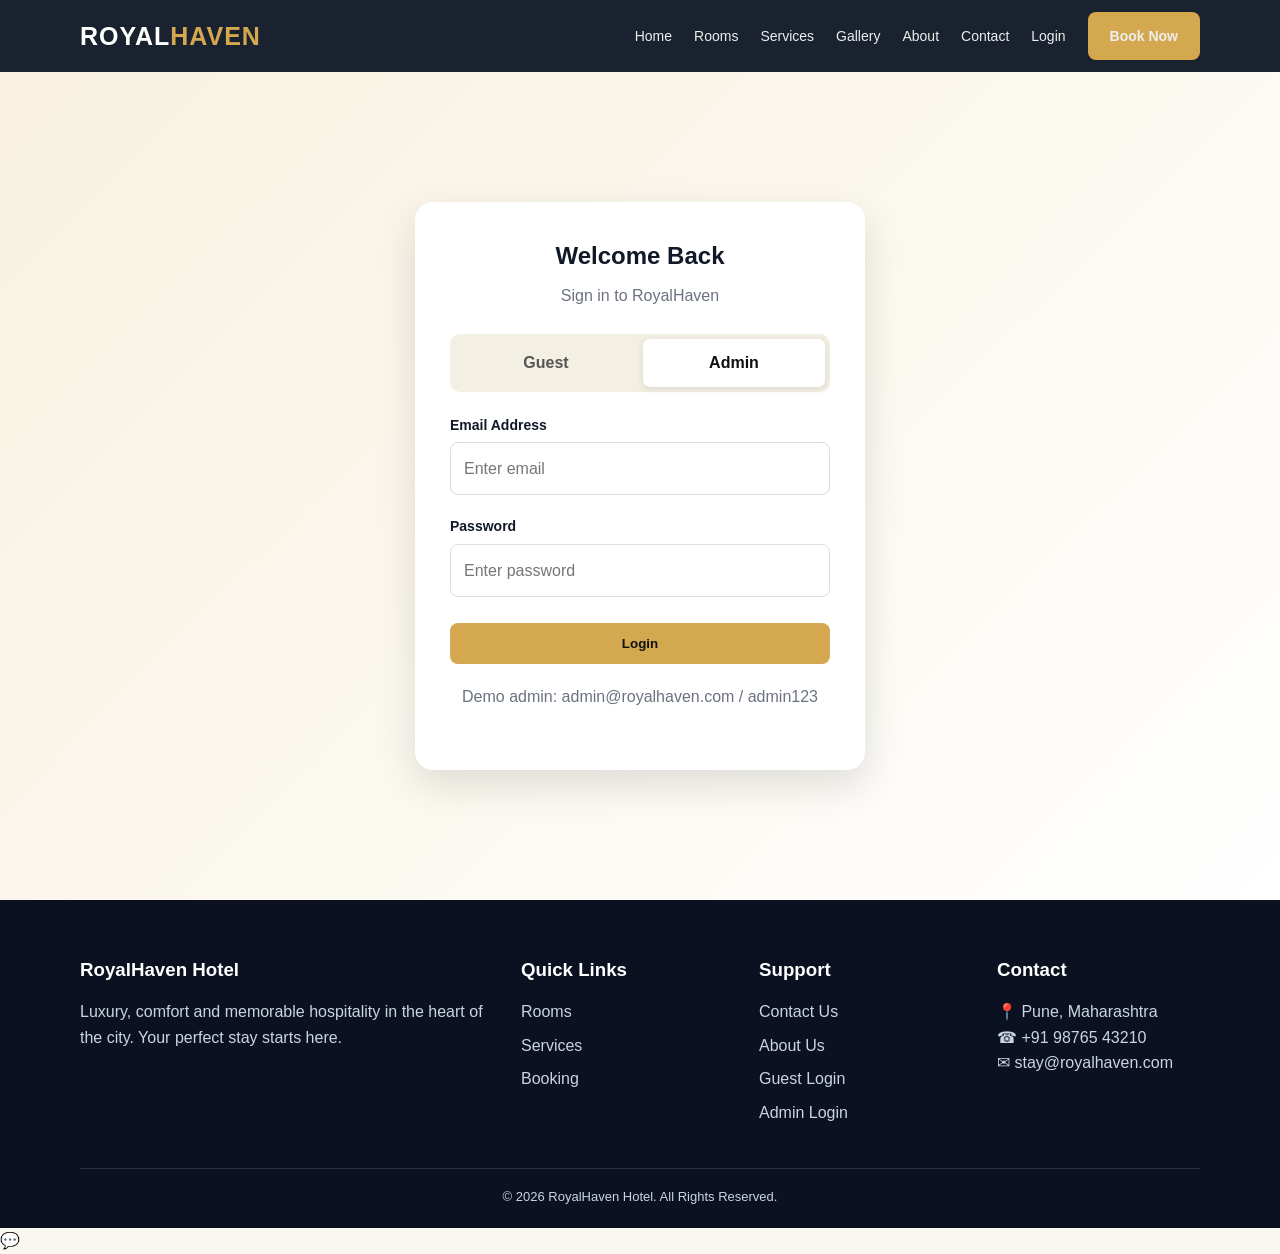
<file: admin.html>
<!DOCTYPE html>
<html lang="en"><head><meta charset="UTF-8"><meta name="viewport" content="width=device-width,initial-scale=1.0">
<title>Admin |  RoyalHaven Hotel</title>
<style>
:root{
  --gold:#d4a84f;--gold2:#f2d28a;--dark:#111827;--dark2:#1f2937;
  --cream:#faf7f0;--white:#fff;--muted:#6b7280;--shadow:0 15px 40px rgba(0,0,0,.12);
}
*{margin:0;padding:0;box-sizing:border-box}
html{scroll-behavior:smooth}
body{font-family:Arial,Helvetica,sans-serif;color:var(--dark);background:var(--cream);line-height:1.6}
a{text-decoration:none;color:inherit}
img{max-width:100%;display:block}
.container{width:min(1120px,92%);margin:auto}
.navbar{position:sticky;top:0;z-index:1000;background:rgba(17,24,39,.96);backdrop-filter:blur(10px);color:#fff}
.nav-inner{min-height:72px;display:flex;align-items:center;justify-content:space-between;gap:20px}
.logo{font-size:25px;font-weight:800;letter-spacing:1px}.logo span{color:var(--gold)}
.nav-links{display:flex;gap:22px;list-style:none;align-items:center;flex-wrap:wrap}
.nav-links a{font-size:14px;color:#eee;transition:.3s}.nav-links a:hover{color:var(--gold);transform:translateY(-2px)}
.btn{display:inline-block;padding:13px 22px;border-radius:8px;background:var(--gold);color:#111;font-weight:700;border:0;cursor:pointer;transition:.3s}
.btn:hover{transform:translateY(-3px);box-shadow:0 10px 22px rgba(212,168,79,.3)}
.btn-outline{background:transparent;color:#fff;border:1px solid var(--gold)}
.hero{min-height:88vh;background:linear-gradient(90deg,rgba(0,0,0,.72),rgba(0,0,0,.2)),url('https://images.unsplash.com/photo-1566073771259-6a8506099945?auto=format&fit=crop&w=1800&q=85') center/cover;display:grid;place-items:center;color:#fff;text-align:center}
.hero-content{animation:fadeUp 1s ease both}
.hero h1{font-size:clamp(40px,7vw,76px);line-height:1.05;margin-bottom:18px}
.hero p{font-size:18px;max-width:680px;margin:0 auto 28px;color:#eee}
.badge{display:inline-block;color:var(--gold2);letter-spacing:3px;font-size:13px;font-weight:700;margin-bottom:14px}
.section{padding:80px 0}.section-title{text-align:center;margin-bottom:42px}.section-title h2{font-size:38px;margin-bottom:10px}.section-title p{color:var(--muted)}
.grid{display:grid;gap:25px}.grid-3{grid-template-columns:repeat(3,1fr)}.grid-2{grid-template-columns:repeat(2,1fr)}
.card{background:#fff;border-radius:16px;overflow:hidden;box-shadow:var(--shadow);transition:.35s}.card:hover{transform:translateY(-8px)}
.card-body{padding:23px}.card h3{margin-bottom:8px;font-size:22px}.muted{color:var(--muted)}
.card img{height:230px;width:100%;object-fit:cover}
.price{font-size:22px;color:#a8781f;font-weight:800;margin:10px 0}.price small{font-size:13px;color:var(--muted);font-weight:400}
.features{display:flex;gap:9px;flex-wrap:wrap;margin:15px 0}.pill{background:#f4efe3;padding:6px 10px;border-radius:20px;font-size:12px}
.banner{padding:70px 0;background:linear-gradient(120deg,#111827,#374151);color:#fff;text-align:center}
.page-head{padding:90px 0;background:linear-gradient(90deg,rgba(0,0,0,.72),rgba(0,0,0,.3)),url('https://images.unsplash.com/photo-1551882547-ff40c63fe5fa?auto=format&fit=crop&w=1800&q=80') center/cover;color:#fff;text-align:center}
.page-head h1{font-size:52px}.page-head p{color:#ddd}
.form-card{background:#fff;padding:30px;border-radius:16px;box-shadow:var(--shadow)}
.form-grid{display:grid;grid-template-columns:repeat(2,1fr);gap:18px}
label{font-weight:700;font-size:14px;display:block;margin-bottom:6px}
input,select,textarea{width:100%;padding:13px;border:1px solid #ddd;border-radius:8px;outline:none;font:inherit;background:#fff}
input:focus,select:focus,textarea:focus{border-color:var(--gold);box-shadow:0 0 0 3px rgba(212,168,79,.12)}
textarea{min-height:140px;resize:vertical}.full{grid-column:1/-1}
.footer{background:#0b1120;color:#cbd5e1;padding:55px 0 20px}.footer-grid{display:grid;grid-template-columns:2fr 1fr 1fr 1fr;gap:35px}.footer h3{color:#fff;margin-bottom:14px}.footer a{display:block;margin:8px 0;color:#cbd5e1}.footer a:hover{color:var(--gold)}.copyright{text-align:center;border-top:1px solid #273244;margin-top:35px;padding-top:18px;font-size:13px}
.stat{background:#fff;padding:28px;border-radius:14px;text-align:center;box-shadow:var(--shadow)}.stat h3{font-size:34px;color:#a8781f}
.quote{background:#fff;padding:28px;border-left:4px solid var(--gold);box-shadow:var(--shadow);border-radius:12px}
.gallery{display:grid;grid-template-columns:repeat(4,1fr);gap:14px}.gallery img{height:230px;width:100%;object-fit:cover;border-radius:12px;transition:.4s}.gallery img:hover{transform:scale(1.04);filter:brightness(.8)}
.icon{font-size:30px;margin-bottom:10px}.center{text-align:center}
.auth{min-height:calc(100vh - 72px);display:grid;place-items:center;padding:50px 0;background:linear-gradient(135deg,#f8f1df,#fff)}
.auth-box{width:min(450px,92%);background:#fff;padding:35px;border-radius:18px;box-shadow:var(--shadow)}
.auth-box h1{text-align:center;margin-bottom:8px}.auth-box .muted{text-align:center;margin-bottom:25px}
.mt{margin-top:20px}
@keyframes fadeUp{from{opacity:0;transform:translateY(35px)}to{opacity:1;transform:translateY(0)}}
@keyframes float{0%,100%{transform:translateY(0)}50%{transform:translateY(-10px)}}
.float{animation:float 3s ease-in-out infinite}
@media(max-width:850px){
 .nav-inner{padding:12px 0;align-items:flex-start}.nav-links{gap:12px}
 .grid-3,.grid-2,.footer-grid{grid-template-columns:1fr}
 .form-grid{grid-template-columns:1fr}.full{grid-column:auto}
 .gallery{grid-template-columns:repeat(2,1fr)}.page-head h1{font-size:40px}
}
@media(max-width:520px){.nav-links{font-size:12px}.logo{font-size:20px}.hero{min-height:78vh}.section{padding:55px 0}.gallery{grid-template-columns:1fr}}
</style><link rel="stylesheet" href="css/extra.css">
<script src="js/app.js"></script>
</head><body>
<nav class="navbar"><div class="container nav-inner">
<a class="logo" href="index.html">ROYAL<span>HAVEN</span></a>
<ul class="nav-links">
<li><a href="index.html">Home</a></li><li><a href="rooms.html">Rooms</a></li>
<li><a href="services.html">Services</a></li><li><a href="gallery.html">Gallery</a></li>
<li><a href="about.html">About</a></li><li><a href="contact.html">Contact</a></li>
<li><a class="btn" href="booking.html">Book Now</a></li>
</ul></div></nav>
<section class="page-head"><div class="container"><h1>Admin Dashboard</h1><p>Manage bookings, pickups and guests</p></div></section>
<section class="section"><div class="container">
<div class="dash-stats" id="st"></div>
<h2>Bookings</h2><div class="scroll"><table class="tbl"><thead><tr><th>ID</th><th>Guest</th><th>Room</th><th>Dates</th><th>Pickup</th><th>Payment</th><th>Status</th><th>Actions</th></tr></thead><tbody id="bt"></tbody></table></div>
<h2>Registered Guests</h2><div class="scroll"><table class="tbl"><thead><tr><th>Name</th><th>Email</th><th>Mobile</th></tr></thead><tbody id="ut"></tbody></table></div>
</div></section>
<footer class="footer"><div class="container">
<div class="footer-grid">
<div><h3>RoyalHaven Hotel</h3><p>Luxury, comfort and memorable hospitality in the heart of the city. Your perfect stay starts here.</p></div>
<div><h3>Quick Links</h3><a href="rooms.html">Rooms</a><a href="services.html">Services</a><a href="booking.html">Booking</a></div>
<div><h3>Support</h3><a href="contact.html">Contact Us</a><a href="about.html">About Us</a><a href="login.html">Guest Login</a><a href="login.html?admin=1">Admin Login</a></div>
<div><h3>Contact</h3><p>📍 Pune, Maharashtra</p><p>☎ +91 98765 43210</p><p>✉ stay@royalhaven.com</p></div>
</div><div class="copyright">© 2026 RoyalHaven Hotel. All Rights Reserved.</div>
</div></footer>
<script>
const s=RH.session();if(!s||s.role!='admin')location.replace('login.html?admin=1');
function draw(){const b=RH.get('bookings',[]),u=RH.get('users',[]);
 const rev=b.filter(x=>x.paid&&x.status!='Cancelled').reduce((a,x)=>a+x.total,0);
 document.getElementById('st').innerHTML=[['Bookings',b.length],['Revenue',RH.money(rev)],['Pickups',b.filter(x=>x.pickup).length],['Guests',u.length]].map(x=>'<div class="stat"><h3>'+x[1]+'</h3><p class="muted">'+x[0]+'</p></div>').join('');
 document.getElementById('bt').innerHTML=b.length?b.map((x,i)=>'<tr><td>'+x.id+'</td><td>'+x.name+'<br>'+x.phone+'</td><td>'+x.room+'</td><td>'+x.cin+' to '+x.cout+'</td><td>'+(x.pickup?x.pickup.from+'<br>'+x.pickup.time.replace('T',' ')+(x.pickup.lat?'<br><a target="_blank" href="https://www.google.com/maps/search/?api=1&query='+x.pickup.lat+','+x.pickup.lng+'">Open in Google Maps</a>':''):'-')+'</td><td>'+RH.money(x.total)+'<br>'+x.pay+'</td><td><select onchange="st('+i+',this.value)">'+['Pending','Confirmed','Checked-in','Checked-out','Cancelled'].map(o=>'<option'+(o==x.status?' selected':'')+'>'+o+'</option>').join('')+'</select></td><td><a class="btn xs" target="_blank" href="'+RH.wa('Hello '+x.name+', regarding your RoyalHaven booking '+x.id+'.','91'+x.phone)+'">WhatsApp</a> <button class="btn xs" style="background:#fca5a5" onclick="del('+i+')">Delete</button></td></tr>').join(''):'<tr><td colspan="8">No bookings yet.</td></tr>';
 document.getElementById('ut').innerHTML=u.length?u.map(x=>'<tr><td>'+x.name+'</td><td>'+x.email+'</td><td>'+x.phone+'</td></tr>').join(''):'<tr><td colspan="3">No guests yet.</td></tr>'}
function st(i,v){const b=RH.get('bookings',[]);b[i].status=v;RH.set('bookings',b);draw()}
function del(i){if(!confirm('Delete this booking?'))return;const b=RH.get('bookings',[]);b.splice(i,1);RH.set('bookings',b);draw()}
draw();
</script>
</body></html>
</file>
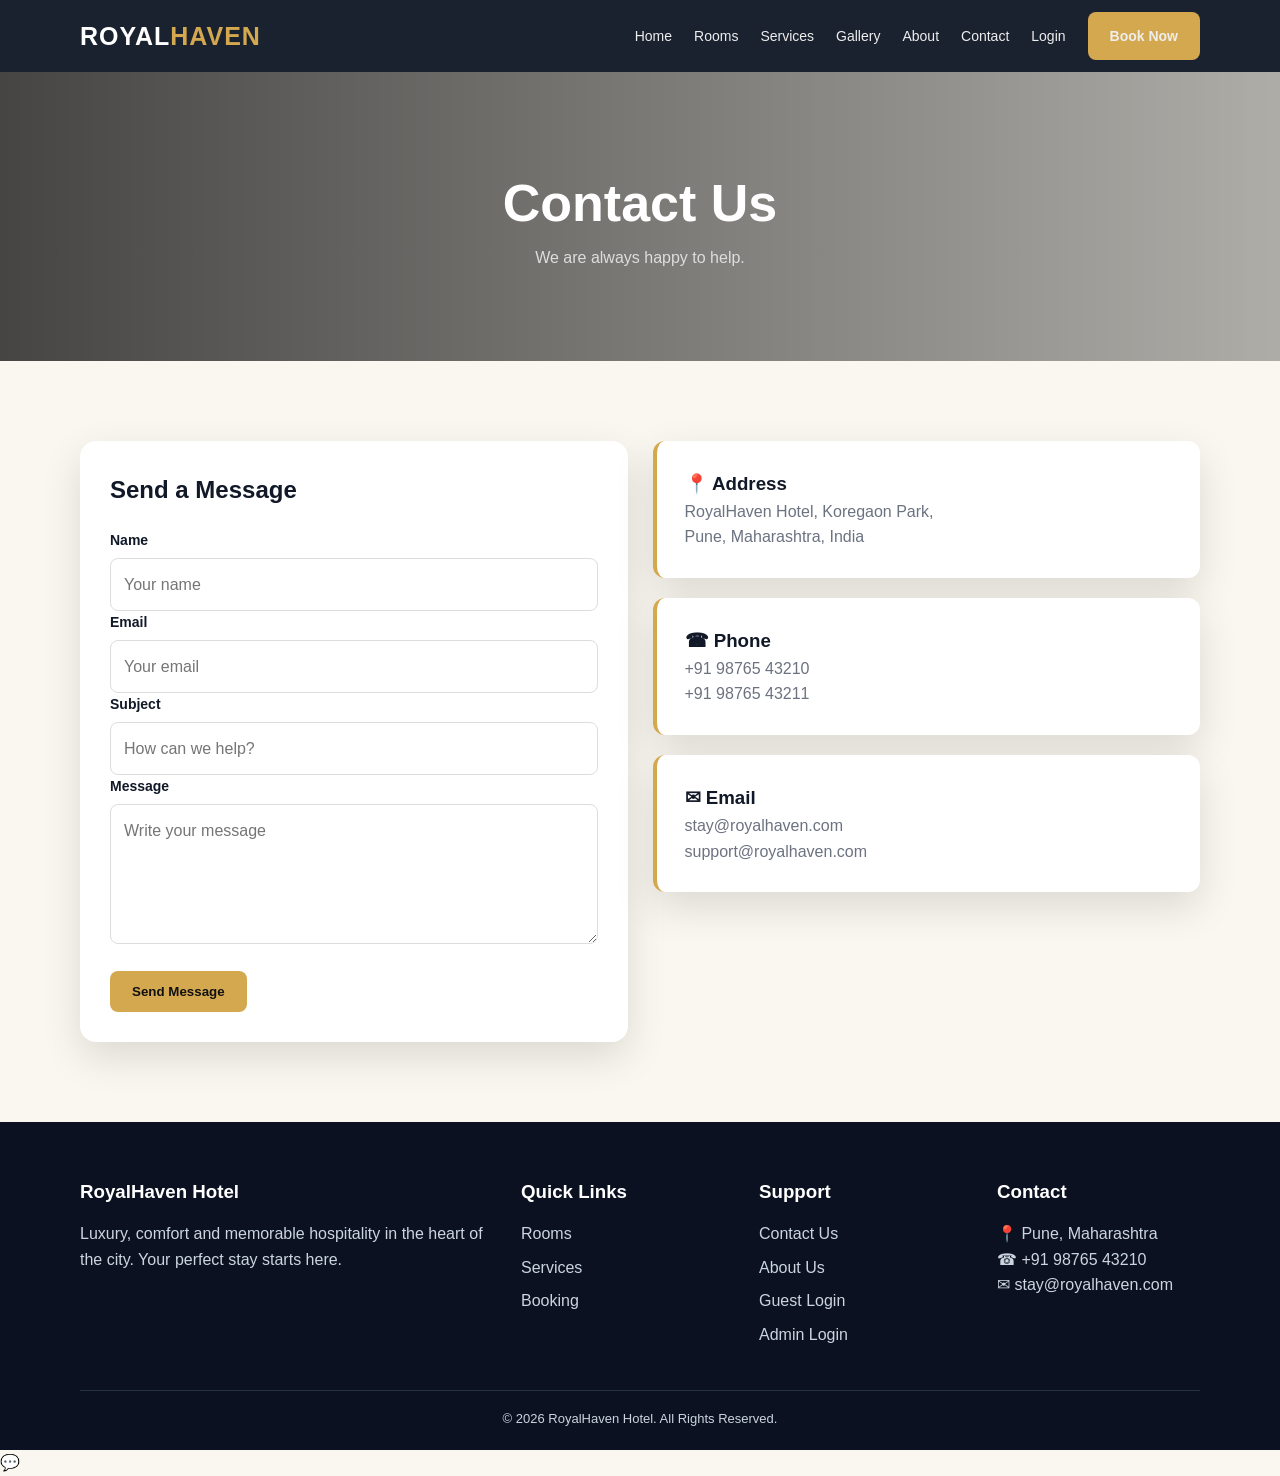
<file: contact.html>
<!DOCTYPE html>
<html lang="en"><head><meta charset="UTF-8"><meta name="viewport" content="width=device-width,initial-scale=1.0">
<title>Contact | RoyalHaven Hotel</title>
<style>
:root{
  --gold:#d4a84f;--gold2:#f2d28a;--dark:#111827;--dark2:#1f2937;
  --cream:#faf7f0;--white:#fff;--muted:#6b7280;--shadow:0 15px 40px rgba(0,0,0,.12);
}
*{margin:0;padding:0;box-sizing:border-box}
html{scroll-behavior:smooth}
body{font-family:Arial,Helvetica,sans-serif;color:var(--dark);background:var(--cream);line-height:1.6}
a{text-decoration:none;color:inherit}
img{max-width:100%;display:block}
.container{width:min(1120px,92%);margin:auto}
.navbar{position:sticky;top:0;z-index:1000;background:rgba(17,24,39,.96);backdrop-filter:blur(10px);color:#fff}
.nav-inner{min-height:72px;display:flex;align-items:center;justify-content:space-between;gap:20px}
.logo{font-size:25px;font-weight:800;letter-spacing:1px}.logo span{color:var(--gold)}
.nav-links{display:flex;gap:22px;list-style:none;align-items:center;flex-wrap:wrap}
.nav-links a{font-size:14px;color:#eee;transition:.3s}.nav-links a:hover{color:var(--gold);transform:translateY(-2px)}
.btn{display:inline-block;padding:13px 22px;border-radius:8px;background:var(--gold);color:#111;font-weight:700;border:0;cursor:pointer;transition:.3s}
.btn:hover{transform:translateY(-3px);box-shadow:0 10px 22px rgba(212,168,79,.3)}
.btn-outline{background:transparent;color:#fff;border:1px solid var(--gold)}
.hero{min-height:88vh;background:linear-gradient(90deg,rgba(0,0,0,.72),rgba(0,0,0,.2)),url('https://images.unsplash.com/photo-1566073771259-6a8506099945?auto=format&fit=crop&w=1800&q=85') center/cover;display:grid;place-items:center;color:#fff;text-align:center}
.hero-content{animation:fadeUp 1s ease both}
.hero h1{font-size:clamp(40px,7vw,76px);line-height:1.05;margin-bottom:18px}
.hero p{font-size:18px;max-width:680px;margin:0 auto 28px;color:#eee}
.badge{display:inline-block;color:var(--gold2);letter-spacing:3px;font-size:13px;font-weight:700;margin-bottom:14px}
.section{padding:80px 0}.section-title{text-align:center;margin-bottom:42px}.section-title h2{font-size:38px;margin-bottom:10px}.section-title p{color:var(--muted)}
.grid{display:grid;gap:25px}.grid-3{grid-template-columns:repeat(3,1fr)}.grid-2{grid-template-columns:repeat(2,1fr)}
.card{background:#fff;border-radius:16px;overflow:hidden;box-shadow:var(--shadow);transition:.35s}.card:hover{transform:translateY(-8px)}
.card-body{padding:23px}.card h3{margin-bottom:8px;font-size:22px}.muted{color:var(--muted)}
.card img{height:230px;width:100%;object-fit:cover}
.price{font-size:22px;color:#a8781f;font-weight:800;margin:10px 0}.price small{font-size:13px;color:var(--muted);font-weight:400}
.features{display:flex;gap:9px;flex-wrap:wrap;margin:15px 0}.pill{background:#f4efe3;padding:6px 10px;border-radius:20px;font-size:12px}
.banner{padding:70px 0;background:linear-gradient(120deg,#111827,#374151);color:#fff;text-align:center}
.page-head{padding:90px 0;background:linear-gradient(90deg,rgba(0,0,0,.72),rgba(0,0,0,.3)),url('https://images.unsplash.com/photo-1551882547-ff40c63fe5fa?auto=format&fit=crop&w=1800&q=80') center/cover;color:#fff;text-align:center}
.page-head h1{font-size:52px}.page-head p{color:#ddd}
.form-card{background:#fff;padding:30px;border-radius:16px;box-shadow:var(--shadow)}
.form-grid{display:grid;grid-template-columns:repeat(2,1fr);gap:18px}
label{font-weight:700;font-size:14px;display:block;margin-bottom:6px}
input,select,textarea{width:100%;padding:13px;border:1px solid #ddd;border-radius:8px;outline:none;font:inherit;background:#fff}
input:focus,select:focus,textarea:focus{border-color:var(--gold);box-shadow:0 0 0 3px rgba(212,168,79,.12)}
textarea{min-height:140px;resize:vertical}.full{grid-column:1/-1}
.footer{background:#0b1120;color:#cbd5e1;padding:55px 0 20px}.footer-grid{display:grid;grid-template-columns:2fr 1fr 1fr 1fr;gap:35px}.footer h3{color:#fff;margin-bottom:14px}.footer a{display:block;margin:8px 0;color:#cbd5e1}.footer a:hover{color:var(--gold)}.copyright{text-align:center;border-top:1px solid #273244;margin-top:35px;padding-top:18px;font-size:13px}
.stat{background:#fff;padding:28px;border-radius:14px;text-align:center;box-shadow:var(--shadow)}.stat h3{font-size:34px;color:#a8781f}
.quote{background:#fff;padding:28px;border-left:4px solid var(--gold);box-shadow:var(--shadow);border-radius:12px}
.gallery{display:grid;grid-template-columns:repeat(4,1fr);gap:14px}.gallery img{height:230px;width:100%;object-fit:cover;border-radius:12px;transition:.4s}.gallery img:hover{transform:scale(1.04);filter:brightness(.8)}
.icon{font-size:30px;margin-bottom:10px}.center{text-align:center}
.auth{min-height:calc(100vh - 72px);display:grid;place-items:center;padding:50px 0;background:linear-gradient(135deg,#f8f1df,#fff)}
.auth-box{width:min(450px,92%);background:#fff;padding:35px;border-radius:18px;box-shadow:var(--shadow)}
.auth-box h1{text-align:center;margin-bottom:8px}.auth-box .muted{text-align:center;margin-bottom:25px}
.mt{margin-top:20px}
@keyframes fadeUp{from{opacity:0;transform:translateY(35px)}to{opacity:1;transform:translateY(0)}}
@keyframes float{0%,100%{transform:translateY(0)}50%{transform:translateY(-10px)}}
.float{animation:float 3s ease-in-out infinite}
@media(max-width:850px){
 .nav-inner{padding:12px 0;align-items:flex-start}.nav-links{gap:12px}
 .grid-3,.grid-2,.footer-grid{grid-template-columns:1fr}
 .form-grid{grid-template-columns:1fr}.full{grid-column:auto}
 .gallery{grid-template-columns:repeat(2,1fr)}.page-head h1{font-size:40px}
}
@media(max-width:520px){.nav-links{font-size:12px}.logo{font-size:20px}.hero{min-height:78vh}.section{padding:55px 0}.gallery{grid-template-columns:1fr}}
</style><link rel="stylesheet" href="css/extra.css">
<script src="js/app.js"></script>
</head><body>
<nav class="navbar"><div class="container nav-inner">
<a class="logo" href="index.html">ROYAL<span>HAVEN</span></a>
<ul class="nav-links">
<li><a href="index.html">Home</a></li><li><a href="rooms.html">Rooms</a></li>
<li><a href="services.html">Services</a></li><li><a href="gallery.html">Gallery</a></li>
<li><a href="about.html">About</a></li><li><a href="contact.html">Contact</a></li>
<li><a class="btn" href="booking.html">Book Now</a></li>
</ul></div></nav>

<section class="page-head"><div class="container"><h1>Contact Us</h1><p>We are always happy to help.</p></div></section>
<section class="section"><div class="container grid grid-2">
<div class="form-card"><h2>Send a Message</h2><form class="mt" action="#"><label>Name</label><input required placeholder="Your name"><br><label>Email</label><input type="email" required placeholder="Your email"><br><label>Subject</label><input placeholder="How can we help?"><br><label>Message</label><textarea required placeholder="Write your message"></textarea><button class="btn mt" type="submit">Send Message</button></form></div>
<div><div class="quote"><h3>📍 Address</h3><p class="muted">RoyalHaven Hotel, Koregaon Park,<br>Pune, Maharashtra, India</p></div>
<div class="quote mt"><h3>☎ Phone</h3><p class="muted">+91 98765 43210<br>+91 98765 43211</p></div>
<div class="quote mt"><h3>✉ Email</h3><p class="muted">stay@royalhaven.com<br>support@royalhaven.com</p></div>
</div></div></section>

<footer class="footer"><div class="container">
<div class="footer-grid">
<div><h3>RoyalHaven Hotel</h3><p>Luxury, comfort and memorable hospitality in the heart of the city. Your perfect stay starts here.</p></div>
<div><h3>Quick Links</h3><a href="rooms.html">Rooms</a><a href="services.html">Services</a><a href="booking.html">Booking</a></div>
<div><h3>Support</h3><a href="contact.html">Contact Us</a><a href="about.html">About Us</a><a href="login.html">Guest Login</a><a href="login.html?admin=1">Admin Login</a></div>
<div><h3>Contact</h3><p>📍 Pune, Maharashtra</p><p>☎ +91 98765 43210</p><p>✉ stay@royalhaven.com</p></div>
</div><div class="copyright">© 2026 RoyalHaven Hotel. All Rights Reserved.</div>
</div></footer>
</body></html>
</file>
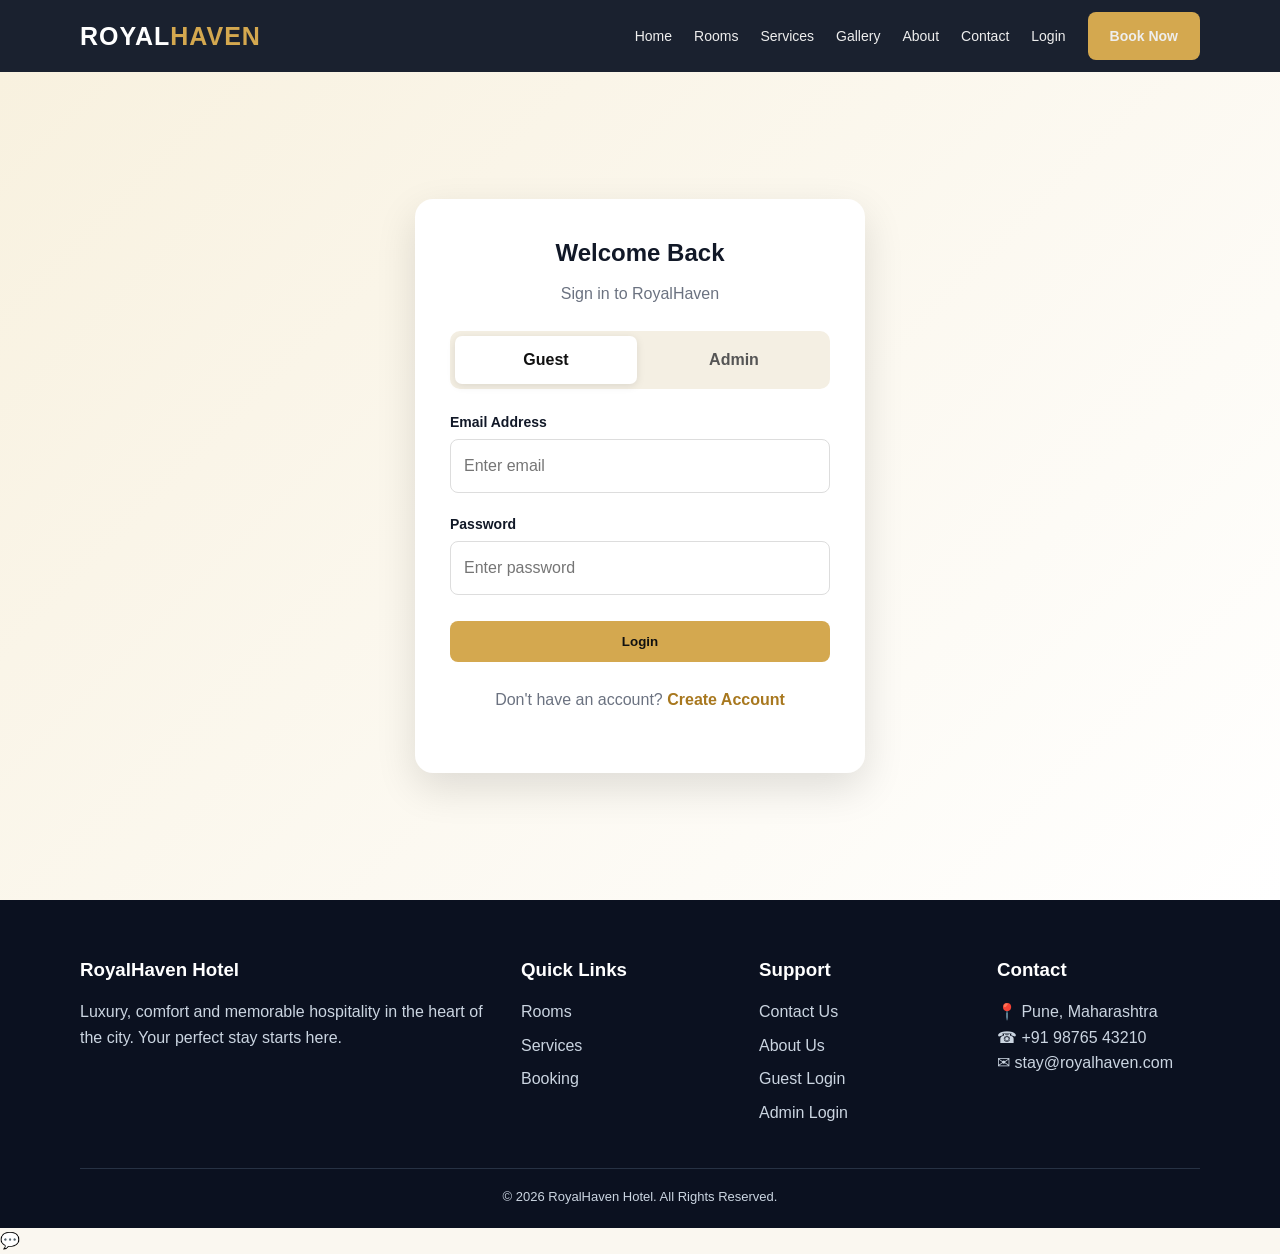
<file: login.html>
<!DOCTYPE html>
<html lang="en"><head><meta charset="UTF-8"><meta name="viewport" content="width=device-width,initial-scale=1.0">
<title>Login | RoyalHaven Hotel</title>
<style>
:root{
  --gold:#d4a84f;--gold2:#f2d28a;--dark:#111827;--dark2:#1f2937;
  --cream:#faf7f0;--white:#fff;--muted:#6b7280;--shadow:0 15px 40px rgba(0,0,0,.12);
}
*{margin:0;padding:0;box-sizing:border-box}
html{scroll-behavior:smooth}
body{font-family:Arial,Helvetica,sans-serif;color:var(--dark);background:var(--cream);line-height:1.6}
a{text-decoration:none;color:inherit}
img{max-width:100%;display:block}
.container{width:min(1120px,92%);margin:auto}
.navbar{position:sticky;top:0;z-index:1000;background:rgba(17,24,39,.96);backdrop-filter:blur(10px);color:#fff}
.nav-inner{min-height:72px;display:flex;align-items:center;justify-content:space-between;gap:20px}
.logo{font-size:25px;font-weight:800;letter-spacing:1px}.logo span{color:var(--gold)}
.nav-links{display:flex;gap:22px;list-style:none;align-items:center;flex-wrap:wrap}
.nav-links a{font-size:14px;color:#eee;transition:.3s}.nav-links a:hover{color:var(--gold);transform:translateY(-2px)}
.btn{display:inline-block;padding:13px 22px;border-radius:8px;background:var(--gold);color:#111;font-weight:700;border:0;cursor:pointer;transition:.3s}
.btn:hover{transform:translateY(-3px);box-shadow:0 10px 22px rgba(212,168,79,.3)}
.btn-outline{background:transparent;color:#fff;border:1px solid var(--gold)}
.hero{min-height:88vh;background:linear-gradient(90deg,rgba(0,0,0,.72),rgba(0,0,0,.2)),url('https://images.unsplash.com/photo-1566073771259-6a8506099945?auto=format&fit=crop&w=1800&q=85') center/cover;display:grid;place-items:center;color:#fff;text-align:center}
.hero-content{animation:fadeUp 1s ease both}
.hero h1{font-size:clamp(40px,7vw,76px);line-height:1.05;margin-bottom:18px}
.hero p{font-size:18px;max-width:680px;margin:0 auto 28px;color:#eee}
.badge{display:inline-block;color:var(--gold2);letter-spacing:3px;font-size:13px;font-weight:700;margin-bottom:14px}
.section{padding:80px 0}.section-title{text-align:center;margin-bottom:42px}.section-title h2{font-size:38px;margin-bottom:10px}.section-title p{color:var(--muted)}
.grid{display:grid;gap:25px}.grid-3{grid-template-columns:repeat(3,1fr)}.grid-2{grid-template-columns:repeat(2,1fr)}
.card{background:#fff;border-radius:16px;overflow:hidden;box-shadow:var(--shadow);transition:.35s}.card:hover{transform:translateY(-8px)}
.card-body{padding:23px}.card h3{margin-bottom:8px;font-size:22px}.muted{color:var(--muted)}
.card img{height:230px;width:100%;object-fit:cover}
.price{font-size:22px;color:#a8781f;font-weight:800;margin:10px 0}.price small{font-size:13px;color:var(--muted);font-weight:400}
.features{display:flex;gap:9px;flex-wrap:wrap;margin:15px 0}.pill{background:#f4efe3;padding:6px 10px;border-radius:20px;font-size:12px}
.banner{padding:70px 0;background:linear-gradient(120deg,#111827,#374151);color:#fff;text-align:center}
.page-head{padding:90px 0;background:linear-gradient(90deg,rgba(0,0,0,.72),rgba(0,0,0,.3)),url('https://images.unsplash.com/photo-1551882547-ff40c63fe5fa?auto=format&fit=crop&w=1800&q=80') center/cover;color:#fff;text-align:center}
.page-head h1{font-size:52px}.page-head p{color:#ddd}
.form-card{background:#fff;padding:30px;border-radius:16px;box-shadow:var(--shadow)}
.form-grid{display:grid;grid-template-columns:repeat(2,1fr);gap:18px}
label{font-weight:700;font-size:14px;display:block;margin-bottom:6px}
input,select,textarea{width:100%;padding:13px;border:1px solid #ddd;border-radius:8px;outline:none;font:inherit;background:#fff}
input:focus,select:focus,textarea:focus{border-color:var(--gold);box-shadow:0 0 0 3px rgba(212,168,79,.12)}
textarea{min-height:140px;resize:vertical}.full{grid-column:1/-1}
.footer{background:#0b1120;color:#cbd5e1;padding:55px 0 20px}.footer-grid{display:grid;grid-template-columns:2fr 1fr 1fr 1fr;gap:35px}.footer h3{color:#fff;margin-bottom:14px}.footer a{display:block;margin:8px 0;color:#cbd5e1}.footer a:hover{color:var(--gold)}.copyright{text-align:center;border-top:1px solid #273244;margin-top:35px;padding-top:18px;font-size:13px}
.stat{background:#fff;padding:28px;border-radius:14px;text-align:center;box-shadow:var(--shadow)}.stat h3{font-size:34px;color:#a8781f}
.quote{background:#fff;padding:28px;border-left:4px solid var(--gold);box-shadow:var(--shadow);border-radius:12px}
.gallery{display:grid;grid-template-columns:repeat(4,1fr);gap:14px}.gallery img{height:230px;width:100%;object-fit:cover;border-radius:12px;transition:.4s}.gallery img:hover{transform:scale(1.04);filter:brightness(.8)}
.icon{font-size:30px;margin-bottom:10px}.center{text-align:center}
.auth{min-height:calc(100vh - 72px);display:grid;place-items:center;padding:50px 0;background:linear-gradient(135deg,#f8f1df,#fff)}
.auth-box{width:min(450px,92%);background:#fff;padding:35px;border-radius:18px;box-shadow:var(--shadow)}
.auth-box h1{text-align:center;margin-bottom:8px}.auth-box .muted{text-align:center;margin-bottom:25px}
.mt{margin-top:20px}
@keyframes fadeUp{from{opacity:0;transform:translateY(35px)}to{opacity:1;transform:translateY(0)}}
@keyframes float{0%,100%{transform:translateY(0)}50%{transform:translateY(-10px)}}
.float{animation:float 3s ease-in-out infinite}
@media(max-width:850px){
 .nav-inner{padding:12px 0;align-items:flex-start}.nav-links{gap:12px}
 .grid-3,.grid-2,.footer-grid{grid-template-columns:1fr}
 .form-grid{grid-template-columns:1fr}.full{grid-column:auto}
 .gallery{grid-template-columns:repeat(2,1fr)}.page-head h1{font-size:40px}
}
@media(max-width:520px){.nav-links{font-size:12px}.logo{font-size:20px}.hero{min-height:78vh}.section{padding:55px 0}.gallery{grid-template-columns:1fr}}
</style><link rel="stylesheet" href="css/extra.css">
<script src="js/app.js"></script>
</head><body>
<nav class="navbar"><div class="container nav-inner">
<a class="logo" href="index.html">ROYAL<span>HAVEN</span></a>
<ul class="nav-links">
<li><a href="index.html">Home</a></li><li><a href="rooms.html">Rooms</a></li>
<li><a href="services.html">Services</a></li><li><a href="gallery.html">Gallery</a></li>
<li><a href="about.html">About</a></li><li><a href="contact.html">Contact</a></li>
<li><a class="btn" href="booking.html">Book Now</a></li>
</ul></div></nav>

<section class="auth"><div class="auth-box">
<h1>Welcome Back</h1><p class="muted">Sign in to RoyalHaven</p>
<div class="tabs"><button id="tg" class="on" type="button">Guest</button><button id="ta" type="button">Admin</button></div>
<form id="lf"><label>Email Address</label><input id="em" type="email" placeholder="Enter email" required>
<label class="mt">Password</label><input id="pw" type="password" placeholder="Enter password" required>
<p class="err" id="er"></p><button class="btn mt" style="width:100%" type="submit">Login</button></form>
<p class="center mt muted" id="ad"></p>
<p class="center mt muted" id="rg">Don't have an account? <a href="register.html" style="color:#a8781f;font-weight:700">Create Account</a></p>
</div></section>
<script>
let role='user';const q=id=>document.getElementById(id);
function tab(r){role=r;q('tg').classList.toggle('on',r=='user');q('ta').classList.toggle('on',r=='admin');q('rg').classList.toggle('hide',r=='admin');
q('ad').textContent=r=='admin'?'Demo admin: admin@royalhaven.com / admin123':'';q('er').textContent=''}
q('tg').onclick=()=>tab('user');q('ta').onclick=()=>tab('admin');if(location.search.includes('admin'))tab('admin');
q('lf').onsubmit=e=>{e.preventDefault();const em=q('em').value.trim().toLowerCase(),pw=q('pw').value;
 if(role=='admin'){if(em==RH.ADMIN.email&&pw==RH.ADMIN.password){RH.set('session',{role:'admin',name:'Admin',email:em});location.href='admin.html'}else q('er').textContent='Invalid admin credentials.';return}
 const u=RH.get('users',[]).find(x=>x.email==em&&x.password==pw);
 if(!u){q('er').textContent='Wrong email or password. New here? Create an account.';return}
 RH.set('session',{role:'user',name:u.name,email:u.email,phone:u.phone});location.href='booking.html'};
</script>

<footer class="footer"><div class="container">
<div class="footer-grid">
<div><h3>RoyalHaven Hotel</h3><p>Luxury, comfort and memorable hospitality in the heart of the city. Your perfect stay starts here.</p></div>
<div><h3>Quick Links</h3><a href="rooms.html">Rooms</a><a href="services.html">Services</a><a href="booking.html">Booking</a></div>
<div><h3>Support</h3><a href="contact.html">Contact Us</a><a href="about.html">About Us</a><a href="login.html">Guest Login</a><a href="login.html?admin=1">Admin Login</a></div>
<div><h3>Contact</h3><p>📍 Pune, Maharashtra</p><p>☎ +91 98765 43210</p><p>✉ stay@royalhaven.com</p></div>
</div><div class="copyright">© 2026 RoyalHaven Hotel. All Rights Reserved.</div>
</div></footer>
</body></html>
</file>
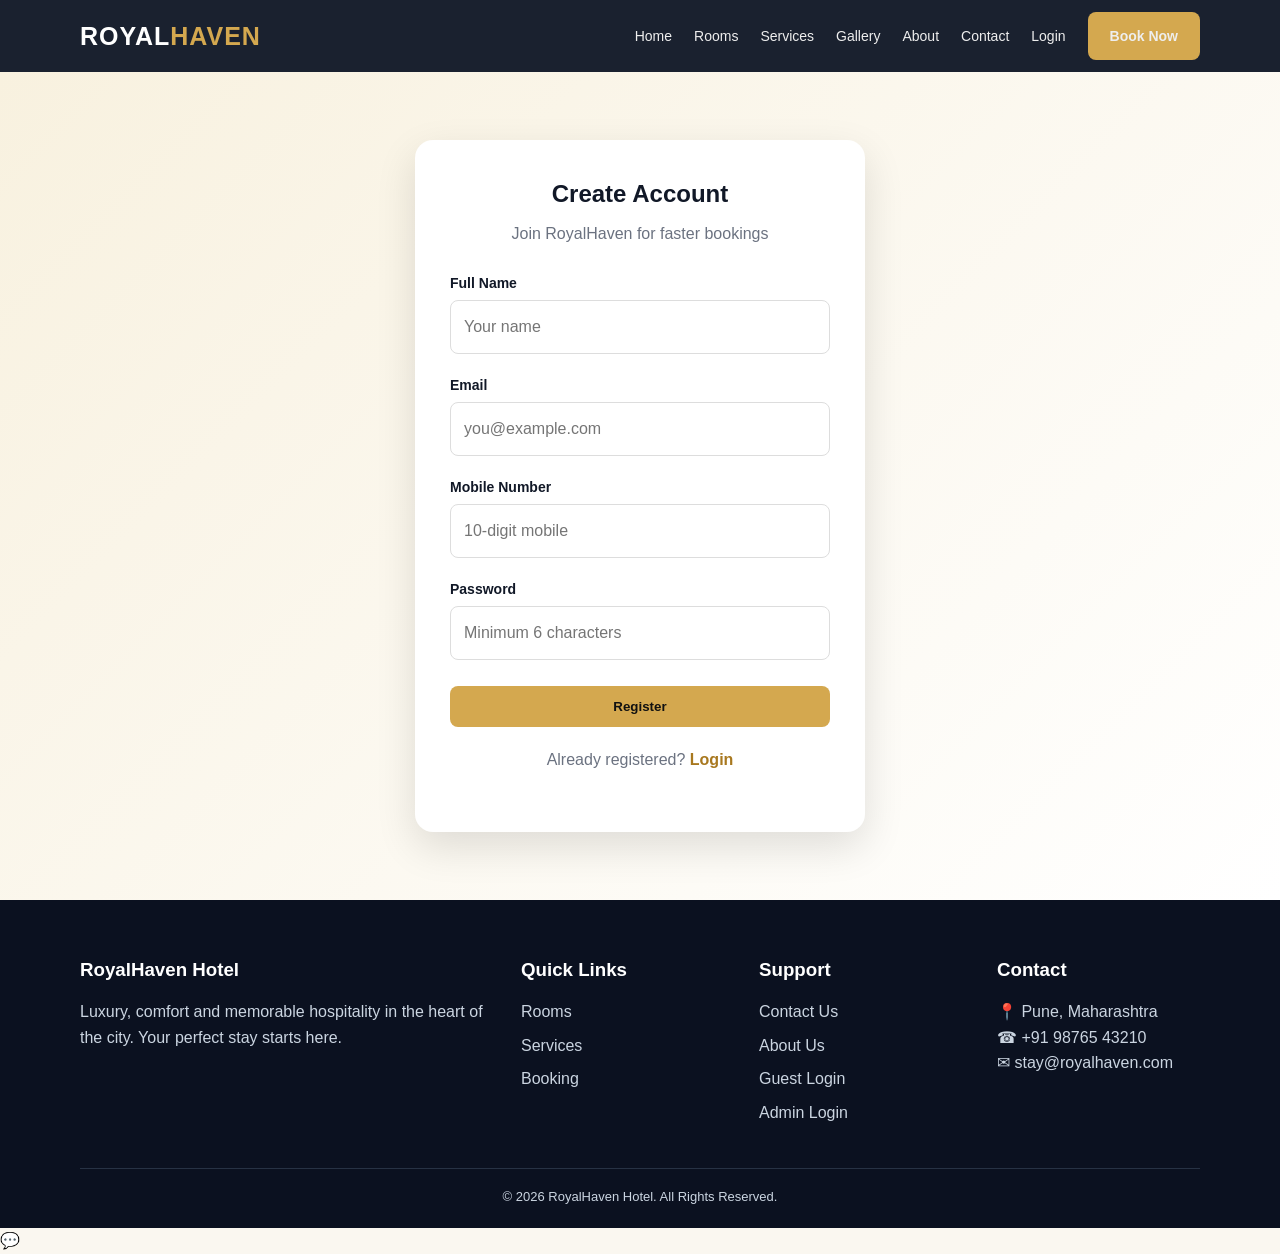
<file: register.html>
<!DOCTYPE html>
<html lang="en"><head><meta charset="UTF-8"><meta name="viewport" content="width=device-width,initial-scale=1.0">
<title>Register | RoyalHaven Hotel</title>
<style>
:root{
  --gold:#d4a84f;--gold2:#f2d28a;--dark:#111827;--dark2:#1f2937;
  --cream:#faf7f0;--white:#fff;--muted:#6b7280;--shadow:0 15px 40px rgba(0,0,0,.12);
}
*{margin:0;padding:0;box-sizing:border-box}
html{scroll-behavior:smooth}
body{font-family:Arial,Helvetica,sans-serif;color:var(--dark);background:var(--cream);line-height:1.6}
a{text-decoration:none;color:inherit}
img{max-width:100%;display:block}
.container{width:min(1120px,92%);margin:auto}
.navbar{position:sticky;top:0;z-index:1000;background:rgba(17,24,39,.96);backdrop-filter:blur(10px);color:#fff}
.nav-inner{min-height:72px;display:flex;align-items:center;justify-content:space-between;gap:20px}
.logo{font-size:25px;font-weight:800;letter-spacing:1px}.logo span{color:var(--gold)}
.nav-links{display:flex;gap:22px;list-style:none;align-items:center;flex-wrap:wrap}
.nav-links a{font-size:14px;color:#eee;transition:.3s}.nav-links a:hover{color:var(--gold);transform:translateY(-2px)}
.btn{display:inline-block;padding:13px 22px;border-radius:8px;background:var(--gold);color:#111;font-weight:700;border:0;cursor:pointer;transition:.3s}
.btn:hover{transform:translateY(-3px);box-shadow:0 10px 22px rgba(212,168,79,.3)}
.btn-outline{background:transparent;color:#fff;border:1px solid var(--gold)}
.hero{min-height:88vh;background:linear-gradient(90deg,rgba(0,0,0,.72),rgba(0,0,0,.2)),url('https://images.unsplash.com/photo-1566073771259-6a8506099945?auto=format&fit=crop&w=1800&q=85') center/cover;display:grid;place-items:center;color:#fff;text-align:center}
.hero-content{animation:fadeUp 1s ease both}
.hero h1{font-size:clamp(40px,7vw,76px);line-height:1.05;margin-bottom:18px}
.hero p{font-size:18px;max-width:680px;margin:0 auto 28px;color:#eee}
.badge{display:inline-block;color:var(--gold2);letter-spacing:3px;font-size:13px;font-weight:700;margin-bottom:14px}
.section{padding:80px 0}.section-title{text-align:center;margin-bottom:42px}.section-title h2{font-size:38px;margin-bottom:10px}.section-title p{color:var(--muted)}
.grid{display:grid;gap:25px}.grid-3{grid-template-columns:repeat(3,1fr)}.grid-2{grid-template-columns:repeat(2,1fr)}
.card{background:#fff;border-radius:16px;overflow:hidden;box-shadow:var(--shadow);transition:.35s}.card:hover{transform:translateY(-8px)}
.card-body{padding:23px}.card h3{margin-bottom:8px;font-size:22px}.muted{color:var(--muted)}
.card img{height:230px;width:100%;object-fit:cover}
.price{font-size:22px;color:#a8781f;font-weight:800;margin:10px 0}.price small{font-size:13px;color:var(--muted);font-weight:400}
.features{display:flex;gap:9px;flex-wrap:wrap;margin:15px 0}.pill{background:#f4efe3;padding:6px 10px;border-radius:20px;font-size:12px}
.banner{padding:70px 0;background:linear-gradient(120deg,#111827,#374151);color:#fff;text-align:center}
.page-head{padding:90px 0;background:linear-gradient(90deg,rgba(0,0,0,.72),rgba(0,0,0,.3)),url('https://images.unsplash.com/photo-1551882547-ff40c63fe5fa?auto=format&fit=crop&w=1800&q=80') center/cover;color:#fff;text-align:center}
.page-head h1{font-size:52px}.page-head p{color:#ddd}
.form-card{background:#fff;padding:30px;border-radius:16px;box-shadow:var(--shadow)}
.form-grid{display:grid;grid-template-columns:repeat(2,1fr);gap:18px}
label{font-weight:700;font-size:14px;display:block;margin-bottom:6px}
input,select,textarea{width:100%;padding:13px;border:1px solid #ddd;border-radius:8px;outline:none;font:inherit;background:#fff}
input:focus,select:focus,textarea:focus{border-color:var(--gold);box-shadow:0 0 0 3px rgba(212,168,79,.12)}
textarea{min-height:140px;resize:vertical}.full{grid-column:1/-1}
.footer{background:#0b1120;color:#cbd5e1;padding:55px 0 20px}.footer-grid{display:grid;grid-template-columns:2fr 1fr 1fr 1fr;gap:35px}.footer h3{color:#fff;margin-bottom:14px}.footer a{display:block;margin:8px 0;color:#cbd5e1}.footer a:hover{color:var(--gold)}.copyright{text-align:center;border-top:1px solid #273244;margin-top:35px;padding-top:18px;font-size:13px}
.stat{background:#fff;padding:28px;border-radius:14px;text-align:center;box-shadow:var(--shadow)}.stat h3{font-size:34px;color:#a8781f}
.quote{background:#fff;padding:28px;border-left:4px solid var(--gold);box-shadow:var(--shadow);border-radius:12px}
.gallery{display:grid;grid-template-columns:repeat(4,1fr);gap:14px}.gallery img{height:230px;width:100%;object-fit:cover;border-radius:12px;transition:.4s}.gallery img:hover{transform:scale(1.04);filter:brightness(.8)}
.icon{font-size:30px;margin-bottom:10px}.center{text-align:center}
.auth{min-height:calc(100vh - 72px);display:grid;place-items:center;padding:50px 0;background:linear-gradient(135deg,#f8f1df,#fff)}
.auth-box{width:min(450px,92%);background:#fff;padding:35px;border-radius:18px;box-shadow:var(--shadow)}
.auth-box h1{text-align:center;margin-bottom:8px}.auth-box .muted{text-align:center;margin-bottom:25px}
.mt{margin-top:20px}
@keyframes fadeUp{from{opacity:0;transform:translateY(35px)}to{opacity:1;transform:translateY(0)}}
@keyframes float{0%,100%{transform:translateY(0)}50%{transform:translateY(-10px)}}
.float{animation:float 3s ease-in-out infinite}
@media(max-width:850px){
 .nav-inner{padding:12px 0;align-items:flex-start}.nav-links{gap:12px}
 .grid-3,.grid-2,.footer-grid{grid-template-columns:1fr}
 .form-grid{grid-template-columns:1fr}.full{grid-column:auto}
 .gallery{grid-template-columns:repeat(2,1fr)}.page-head h1{font-size:40px}
}
@media(max-width:520px){.nav-links{font-size:12px}.logo{font-size:20px}.hero{min-height:78vh}.section{padding:55px 0}.gallery{grid-template-columns:1fr}}
</style><link rel="stylesheet" href="css/extra.css">
<script src="js/app.js"></script>
</head><body>
<nav class="navbar"><div class="container nav-inner">
<a class="logo" href="index.html">ROYAL<span>HAVEN</span></a>
<ul class="nav-links">
<li><a href="index.html">Home</a></li><li><a href="rooms.html">Rooms</a></li>
<li><a href="services.html">Services</a></li><li><a href="gallery.html">Gallery</a></li>
<li><a href="about.html">About</a></li><li><a href="contact.html">Contact</a></li>
<li><a class="btn" href="booking.html">Book Now</a></li>
</ul></div></nav>

<section class="auth"><div class="auth-box">
<h1>Create Account</h1><p class="muted">Join RoyalHaven for faster bookings</p>
<form id="rf"><label>Full Name</label><input id="n" required placeholder="Your name">
<label class="mt">Email</label><input id="e" type="email" required placeholder="you@example.com">
<label class="mt">Mobile Number</label><input id="p" type="tel" required pattern="[0-9]{10}" maxlength="10" placeholder="10-digit mobile">
<label class="mt">Password</label><input id="w" type="password" minlength="6" required placeholder="Minimum 6 characters">
<p class="err" id="er"></p><button class="btn mt" style="width:100%" type="submit">Register</button></form>
<p class="center mt muted">Already registered? <a href="login.html" style="color:#a8781f;font-weight:700">Login</a></p>
</div></section>
<script>
document.getElementById('rf').onsubmit=e=>{e.preventDefault();const g=i=>document.getElementById(i).value.trim(),us=RH.get('users',[]),em=g('e').toLowerCase();
 if(us.some(u=>u.email==em)){document.getElementById('er').textContent='This email is already registered.';return}
 us.push({name:g('n'),email:em,phone:g('p'),password:document.getElementById('w').value,joined:new Date().toISOString()});RH.set('users',us);
 RH.toast('Account created! Please login.');setTimeout(()=>location.href='login.html',1200)};
</script>

<footer class="footer"><div class="container">
<div class="footer-grid">
<div><h3>RoyalHaven Hotel</h3><p>Luxury, comfort and memorable hospitality in the heart of the city. Your perfect stay starts here.</p></div>
<div><h3>Quick Links</h3><a href="rooms.html">Rooms</a><a href="services.html">Services</a><a href="booking.html">Booking</a></div>
<div><h3>Support</h3><a href="contact.html">Contact Us</a><a href="about.html">About Us</a><a href="login.html">Guest Login</a><a href="login.html?admin=1">Admin Login</a></div>
<div><h3>Contact</h3><p>📍 Pune, Maharashtra</p><p>☎ +91 98765 43210</p><p>✉ stay@royalhaven.com</p></div>
</div><div class="copyright">© 2026 RoyalHaven Hotel. All Rights Reserved.</div>
</div></footer>
</body></html>
</file>
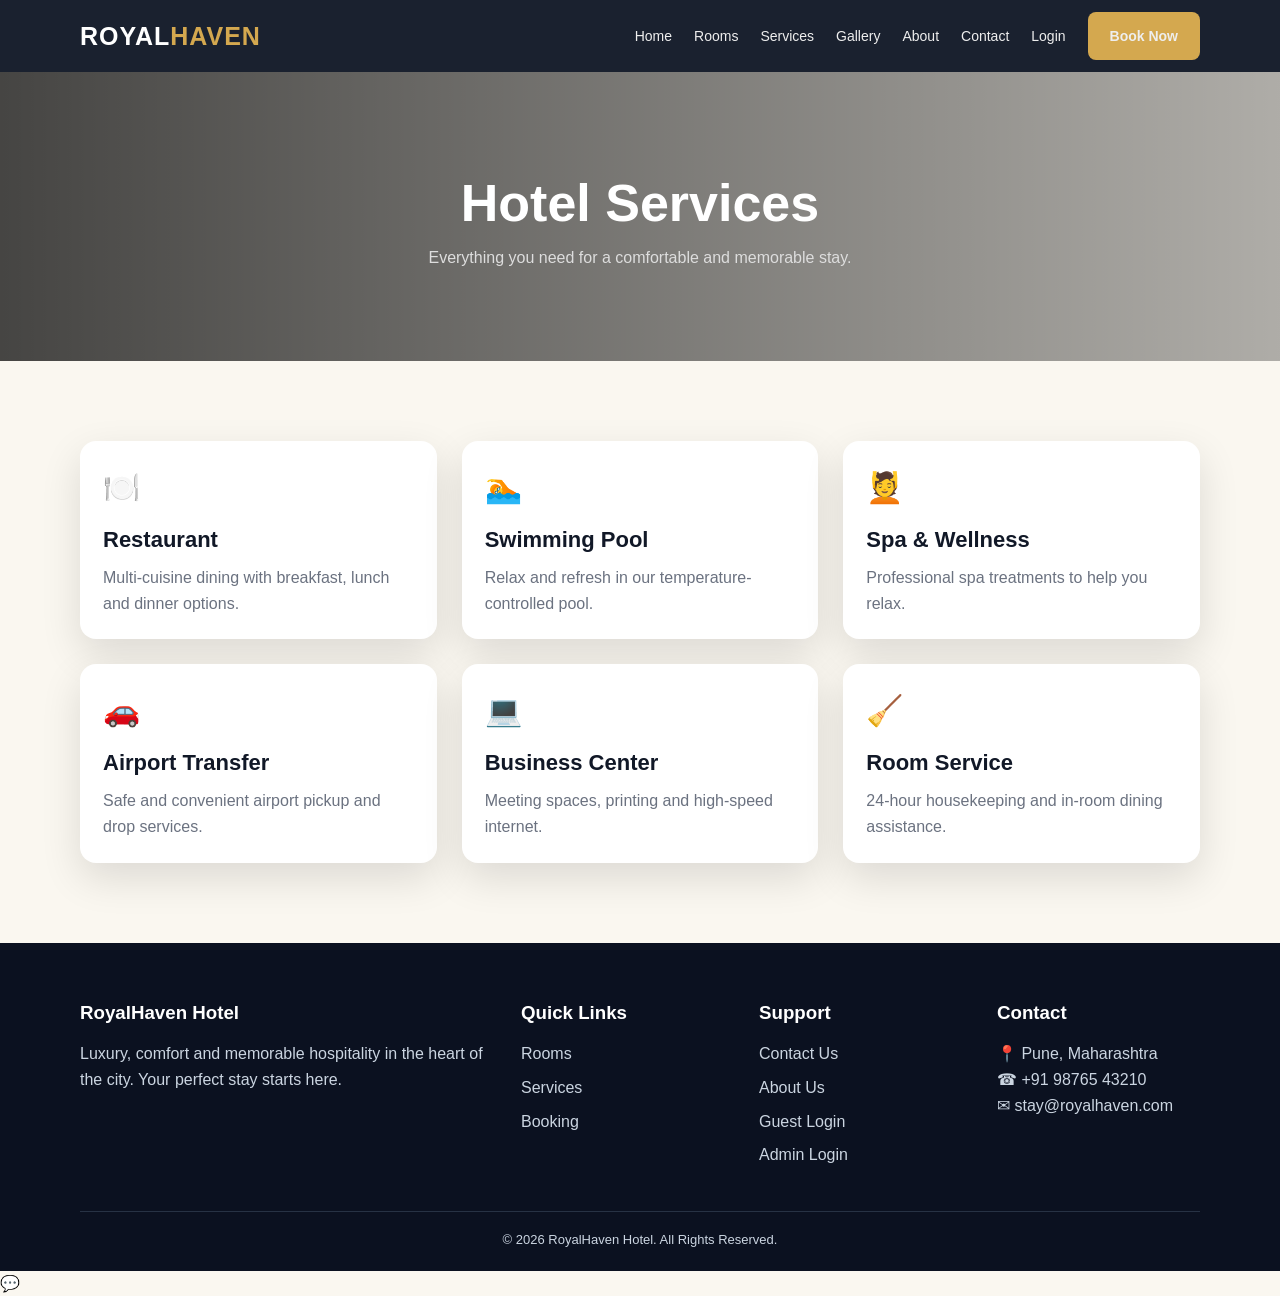
<file: services.html>
<!DOCTYPE html>
<html lang="en"><head><meta charset="UTF-8"><meta name="viewport" content="width=device-width,initial-scale=1.0">
<title>Services | RoyalHaven Hotel</title>
<style>
:root{
  --gold:#d4a84f;--gold2:#f2d28a;--dark:#111827;--dark2:#1f2937;
  --cream:#faf7f0;--white:#fff;--muted:#6b7280;--shadow:0 15px 40px rgba(0,0,0,.12);
}
*{margin:0;padding:0;box-sizing:border-box}
html{scroll-behavior:smooth}
body{font-family:Arial,Helvetica,sans-serif;color:var(--dark);background:var(--cream);line-height:1.6}
a{text-decoration:none;color:inherit}
img{max-width:100%;display:block}
.container{width:min(1120px,92%);margin:auto}
.navbar{position:sticky;top:0;z-index:1000;background:rgba(17,24,39,.96);backdrop-filter:blur(10px);color:#fff}
.nav-inner{min-height:72px;display:flex;align-items:center;justify-content:space-between;gap:20px}
.logo{font-size:25px;font-weight:800;letter-spacing:1px}.logo span{color:var(--gold)}
.nav-links{display:flex;gap:22px;list-style:none;align-items:center;flex-wrap:wrap}
.nav-links a{font-size:14px;color:#eee;transition:.3s}.nav-links a:hover{color:var(--gold);transform:translateY(-2px)}
.btn{display:inline-block;padding:13px 22px;border-radius:8px;background:var(--gold);color:#111;font-weight:700;border:0;cursor:pointer;transition:.3s}
.btn:hover{transform:translateY(-3px);box-shadow:0 10px 22px rgba(212,168,79,.3)}
.btn-outline{background:transparent;color:#fff;border:1px solid var(--gold)}
.hero{min-height:88vh;background:linear-gradient(90deg,rgba(0,0,0,.72),rgba(0,0,0,.2)),url('https://images.unsplash.com/photo-1566073771259-6a8506099945?auto=format&fit=crop&w=1800&q=85') center/cover;display:grid;place-items:center;color:#fff;text-align:center}
.hero-content{animation:fadeUp 1s ease both}
.hero h1{font-size:clamp(40px,7vw,76px);line-height:1.05;margin-bottom:18px}
.hero p{font-size:18px;max-width:680px;margin:0 auto 28px;color:#eee}
.badge{display:inline-block;color:var(--gold2);letter-spacing:3px;font-size:13px;font-weight:700;margin-bottom:14px}
.section{padding:80px 0}.section-title{text-align:center;margin-bottom:42px}.section-title h2{font-size:38px;margin-bottom:10px}.section-title p{color:var(--muted)}
.grid{display:grid;gap:25px}.grid-3{grid-template-columns:repeat(3,1fr)}.grid-2{grid-template-columns:repeat(2,1fr)}
.card{background:#fff;border-radius:16px;overflow:hidden;box-shadow:var(--shadow);transition:.35s}.card:hover{transform:translateY(-8px)}
.card-body{padding:23px}.card h3{margin-bottom:8px;font-size:22px}.muted{color:var(--muted)}
.card img{height:230px;width:100%;object-fit:cover}
.price{font-size:22px;color:#a8781f;font-weight:800;margin:10px 0}.price small{font-size:13px;color:var(--muted);font-weight:400}
.features{display:flex;gap:9px;flex-wrap:wrap;margin:15px 0}.pill{background:#f4efe3;padding:6px 10px;border-radius:20px;font-size:12px}
.banner{padding:70px 0;background:linear-gradient(120deg,#111827,#374151);color:#fff;text-align:center}
.page-head{padding:90px 0;background:linear-gradient(90deg,rgba(0,0,0,.72),rgba(0,0,0,.3)),url('https://images.unsplash.com/photo-1551882547-ff40c63fe5fa?auto=format&fit=crop&w=1800&q=80') center/cover;color:#fff;text-align:center}
.page-head h1{font-size:52px}.page-head p{color:#ddd}
.form-card{background:#fff;padding:30px;border-radius:16px;box-shadow:var(--shadow)}
.form-grid{display:grid;grid-template-columns:repeat(2,1fr);gap:18px}
label{font-weight:700;font-size:14px;display:block;margin-bottom:6px}
input,select,textarea{width:100%;padding:13px;border:1px solid #ddd;border-radius:8px;outline:none;font:inherit;background:#fff}
input:focus,select:focus,textarea:focus{border-color:var(--gold);box-shadow:0 0 0 3px rgba(212,168,79,.12)}
textarea{min-height:140px;resize:vertical}.full{grid-column:1/-1}
.footer{background:#0b1120;color:#cbd5e1;padding:55px 0 20px}.footer-grid{display:grid;grid-template-columns:2fr 1fr 1fr 1fr;gap:35px}.footer h3{color:#fff;margin-bottom:14px}.footer a{display:block;margin:8px 0;color:#cbd5e1}.footer a:hover{color:var(--gold)}.copyright{text-align:center;border-top:1px solid #273244;margin-top:35px;padding-top:18px;font-size:13px}
.stat{background:#fff;padding:28px;border-radius:14px;text-align:center;box-shadow:var(--shadow)}.stat h3{font-size:34px;color:#a8781f}
.quote{background:#fff;padding:28px;border-left:4px solid var(--gold);box-shadow:var(--shadow);border-radius:12px}
.gallery{display:grid;grid-template-columns:repeat(4,1fr);gap:14px}.gallery img{height:230px;width:100%;object-fit:cover;border-radius:12px;transition:.4s}.gallery img:hover{transform:scale(1.04);filter:brightness(.8)}
.icon{font-size:30px;margin-bottom:10px}.center{text-align:center}
.auth{min-height:calc(100vh - 72px);display:grid;place-items:center;padding:50px 0;background:linear-gradient(135deg,#f8f1df,#fff)}
.auth-box{width:min(450px,92%);background:#fff;padding:35px;border-radius:18px;box-shadow:var(--shadow)}
.auth-box h1{text-align:center;margin-bottom:8px}.auth-box .muted{text-align:center;margin-bottom:25px}
.mt{margin-top:20px}
@keyframes fadeUp{from{opacity:0;transform:translateY(35px)}to{opacity:1;transform:translateY(0)}}
@keyframes float{0%,100%{transform:translateY(0)}50%{transform:translateY(-10px)}}
.float{animation:float 3s ease-in-out infinite}
@media(max-width:850px){
 .nav-inner{padding:12px 0;align-items:flex-start}.nav-links{gap:12px}
 .grid-3,.grid-2,.footer-grid{grid-template-columns:1fr}
 .form-grid{grid-template-columns:1fr}.full{grid-column:auto}
 .gallery{grid-template-columns:repeat(2,1fr)}.page-head h1{font-size:40px}
}
@media(max-width:520px){.nav-links{font-size:12px}.logo{font-size:20px}.hero{min-height:78vh}.section{padding:55px 0}.gallery{grid-template-columns:1fr}}
</style><link rel="stylesheet" href="css/extra.css">
<script src="js/app.js"></script>
</head><body>
<nav class="navbar"><div class="container nav-inner">
<a class="logo" href="index.html">ROYAL<span>HAVEN</span></a>
<ul class="nav-links">
<li><a href="index.html">Home</a></li><li><a href="rooms.html">Rooms</a></li>
<li><a href="services.html">Services</a></li><li><a href="gallery.html">Gallery</a></li>
<li><a href="about.html">About</a></li><li><a href="contact.html">Contact</a></li>
<li><a class="btn" href="booking.html">Book Now</a></li>
</ul></div></nav>

<section class="page-head"><div class="container"><h1>Hotel Services</h1><p>Everything you need for a comfortable and memorable stay.</p></div></section>
<section class="section"><div class="container"><div class="grid grid-3">
<div class="card"><div class="card-body"><div class="icon">🍽️</div><h3>Restaurant</h3><p class="muted">Multi-cuisine dining with breakfast, lunch and dinner options.</p></div></div>
<div class="card"><div class="card-body"><div class="icon">🏊</div><h3>Swimming Pool</h3><p class="muted">Relax and refresh in our temperature-controlled pool.</p></div></div>
<div class="card"><div class="card-body"><div class="icon">💆</div><h3>Spa & Wellness</h3><p class="muted">Professional spa treatments to help you relax.</p></div></div>
<div class="card"><div class="card-body"><div class="icon">🚗</div><h3>Airport Transfer</h3><p class="muted">Safe and convenient airport pickup and drop services.</p></div></div>
<div class="card"><div class="card-body"><div class="icon">💻</div><h3>Business Center</h3><p class="muted">Meeting spaces, printing and high-speed internet.</p></div></div>
<div class="card"><div class="card-body"><div class="icon">🧹</div><h3>Room Service</h3><p class="muted">24-hour housekeeping and in-room dining assistance.</p></div></div>
</div></div></section>

<footer class="footer"><div class="container">
<div class="footer-grid">
<div><h3>RoyalHaven Hotel</h3><p>Luxury, comfort and memorable hospitality in the heart of the city. Your perfect stay starts here.</p></div>
<div><h3>Quick Links</h3><a href="rooms.html">Rooms</a><a href="services.html">Services</a><a href="booking.html">Booking</a></div>
<div><h3>Support</h3><a href="contact.html">Contact Us</a><a href="about.html">About Us</a><a href="login.html">Guest Login</a><a href="login.html?admin=1">Admin Login</a></div>
<div><h3>Contact</h3><p>📍 Pune, Maharashtra</p><p>☎ +91 98765 43210</p><p>✉ stay@royalhaven.com</p></div>
</div><div class="copyright">© 2026 RoyalHaven Hotel. All Rights Reserved.</div>
</div></footer>
</body></html>
</file>
<file: css/extra.css>
/* RoyalHaven extra features */
.wa-float{position:fixed;right:20px;bottom:20px;z-index:1500;width:58px;height:58px;border-radius:50%;background:#25d366;color:#fff;display:grid;place-items:center;font-size:30px;box-shadow:0 8px 24px rgba(37,211,102,.45);transition:.3s}
.wa-float:hover{transform:scale(1.08)}
.toast{position:fixed;left:50%;top:84px;transform:translateX(-50%);background:#111827;color:#fff;padding:14px 22px;border-radius:10px;border-left:4px solid var(--gold);z-index:3000;box-shadow:var(--shadow);max-width:92%}
.hero-swiper{height:88vh;min-height:520px;color:#fff;text-align:center}
.hero-swiper .swiper-slide{display:grid;place-items:center;background-size:cover;background-position:center}
.hero-swiper .swiper-slide>div{padding:0 20px}
.hero-swiper h1{font-size:clamp(38px,7vw,72px);line-height:1.05;margin-bottom:16px}
.hero-swiper p{max-width:640px;margin:0 auto 26px;color:#eee;font-size:18px}
.hero-swiper .swiper-button-next,.hero-swiper .swiper-button-prev{color:var(--gold)}
.hero-swiper .swiper-pagination-bullet{background:#fff;opacity:.6}.hero-swiper .swiper-pagination-bullet-active{background:var(--gold);opacity:1}
.tabs{display:flex;gap:6px;background:#f4efe3;padding:5px;border-radius:10px;margin-bottom:22px}
.tabs button{flex:1;padding:11px;border:0;background:transparent;border-radius:7px;font:inherit;font-weight:700;cursor:pointer;color:#555}
.tabs button.on{background:#fff;color:#111;box-shadow:0 2px 8px rgba(0,0,0,.1)}
.hide{display:none!important}
.box{border:1px dashed var(--gold);background:#fffaf0;border-radius:12px;padding:18px;margin-top:18px}
.row{display:flex;gap:10px}.row>*{flex:1}.row .btn{flex:0 0 auto}
.ok{color:#15803d;font-weight:700;font-size:14px;margin-top:6px}.err{color:#b91c1c;font-size:14px;margin-top:6px}
.sum{background:#fff;border-radius:16px;box-shadow:var(--shadow);padding:24px;margin-top:25px}
.sum div{display:flex;justify-content:space-between;padding:7px 0;border-bottom:1px solid #eee}.sum .tot{font-size:20px;font-weight:800;color:#a8781f;border:0}
.modal{position:fixed;inset:0;background:rgba(0,0,0,.6);z-index:2500;display:grid;place-items:center;padding:16px}
.modal-box{background:#fff;border-radius:16px;padding:28px;width:min(440px,100%);max-height:92vh;overflow:auto}
.dash-stats{display:grid;grid-template-columns:repeat(4,1fr);gap:18px;margin-bottom:30px}
.tbl{width:100%;border-collapse:collapse;background:#fff;border-radius:12px;overflow:hidden;box-shadow:var(--shadow);font-size:14px}
.tbl th,.tbl td{padding:12px;text-align:left;border-bottom:1px solid #eee}.tbl th{background:#111827;color:#fff}
.tbl select{padding:6px;width:auto}.xs{padding:6px 10px;font-size:13px;border-radius:6px}
.scroll{overflow-x:auto;margin-bottom:35px}
@media(max-width:850px){.dash-stats{grid-template-columns:repeat(2,1fr)}.row{flex-direction:column}}
@media(prefers-reduced-motion:reduce){*{animation:none!important;transition:none!important}}
</file>
